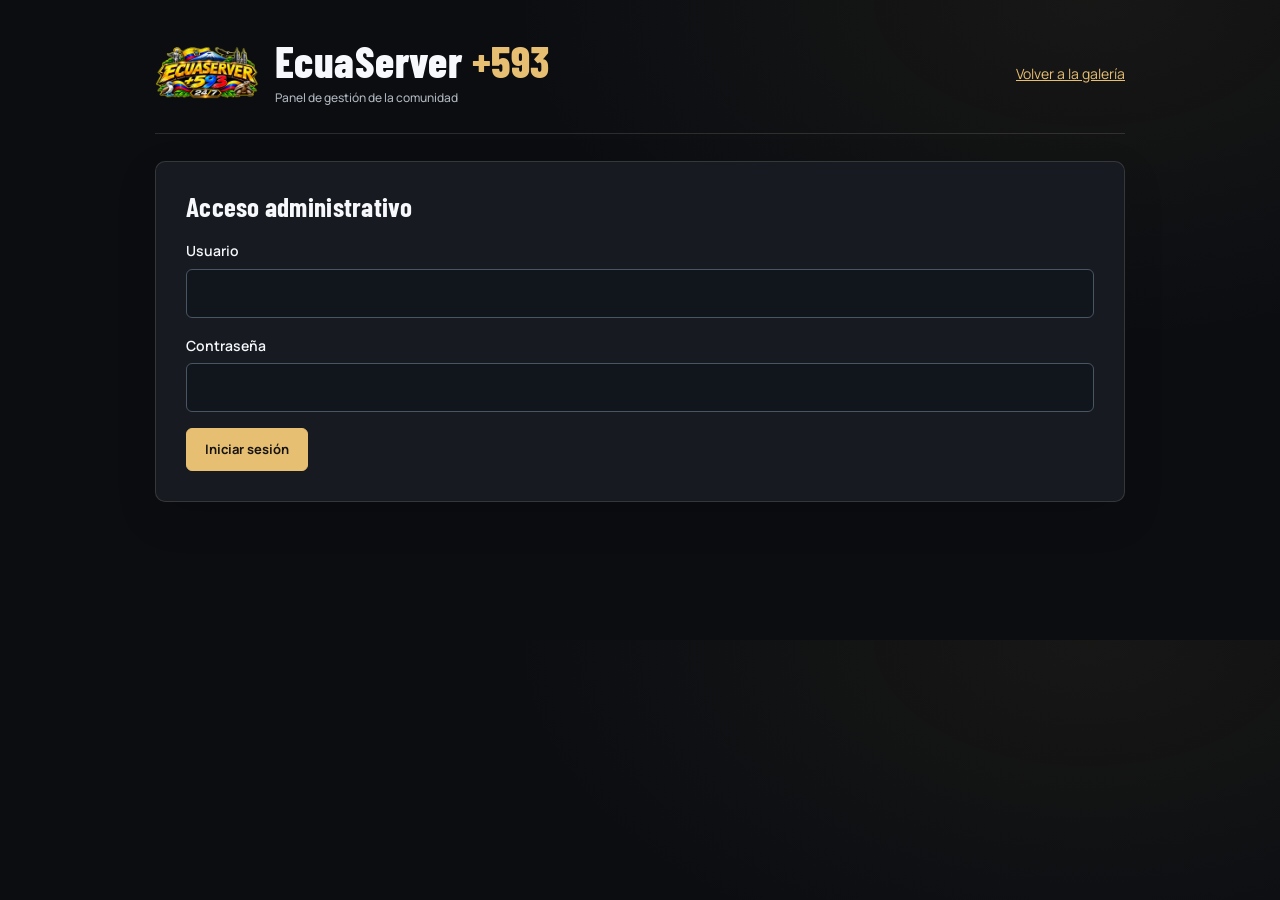
<file: admin.html>
<!doctype html>
<html lang="es">
<head>
<meta charset="utf-8"><meta name="viewport" content="width=device-width,initial-scale=1">
<meta name="robots" content="noindex,nofollow">
<meta name="theme-color" content="#0b0f14">
<title>Panel administrativo | EcuaServer +593</title>
<link rel="icon" type="image/png" href="/assets/brand/favicon.png">
<link rel="preconnect" href="https://fonts.googleapis.com">
<link rel="preconnect" href="https://fonts.gstatic.com" crossorigin>
<link href="https://fonts.googleapis.com/css2?family=Barlow+Condensed:wght@600;700;800&family=Manrope:wght@400;500;600;700;800&display=swap" rel="stylesheet">
<style>
:root{color-scheme:dark;--bg:#0b0f14;--panel:#151b23;--yellow:#ffd600;--muted:#a6b1bf;--edge:#39404a}
*{box-sizing:border-box}body{margin:0;padding:32px 20px 80px;background:radial-gradient(ellipse at 70% 0,rgba(255,214,0,.075),transparent 45%),var(--bg);font:16px/1.55 system-ui,sans-serif;color:#f6f8fb}
main{max-width:900px;margin:auto}header{display:flex;align-items:center;justify-content:space-between;gap:15px;flex-wrap:wrap;margin:0 0 28px}
h1{font-size:clamp(26px,5vw,42px);margin:0}h1 span{color:var(--yellow)}h2{font-size:22px;margin:0 0 18px}
a{color:var(--yellow)}.panel{background:var(--panel);padding:clamp(20px,4vw,30px);border:1px solid var(--edge);border-radius:18px;margin:20px 0}
label{font-weight:600;display:block;margin-bottom:6px}input{display:block;width:100%;background:#0c131b;color:white;border:1px solid #4a5563;border-radius:10px;padding:12px 14px;min-height:45px;font:inherit}input:focus{outline:2px solid var(--yellow);outline-offset:2px}
.field{margin-bottom:16px}button{border:1px solid #5b6570;background:#202a35;color:white;border-radius:10px;min-height:43px;padding:10px 18px;font:600 15px system-ui;cursor:pointer}button:hover{border-color:var(--yellow)}button.primary{background:var(--yellow);color:#111;border-color:var(--yellow)}button.danger{border-color:#de6570;color:#ffbac0}button:disabled{opacity:.5;cursor:wait}
.row{display:flex;gap:12px;flex-wrap:wrap;align-items:center}.row>*{max-width:100%}.row .grow{flex:1 1 230px}
.muted{color:var(--muted);font-size:14px}.status{min-height:24px;margin-top:14px;color:#f9d774}.status.error{color:#ff9ba6}
#admin-section[hidden],#login-section[hidden],#photo-editor[hidden]{display:none}
.photo-list{display:grid;gap:12px}
.photo-item{display:grid;grid-template-columns:115px minmax(0,1fr);gap:16px;align-items:center;padding:12px;background:#0e141b;border:1px solid var(--edge);border-radius:12px}
.photo-item img{width:115px;height:78px;object-fit:cover;border-radius:8px}.photo-item p{margin:0 0 6px;overflow-wrap:anywhere}.photo-item .row{gap:8px}
@media(max-width:520px){.photo-item{grid-template-columns:1fr}.photo-item img{width:100%;height:160px}}
.notice-check{display:flex;gap:11px;align-items:center;margin:10px 0 18px;font-weight:600}
.notice-check input{width:19px;height:19px;min-height:19px;margin:0;accent-color:var(--yellow)}
textarea{display:block;width:100%;max-width:100%;min-height:104px;resize:vertical;background:#0c131b;color:white;border:1px solid #4a5563;border-radius:10px;padding:12px 14px;font:inherit}
textarea:focus{outline:2px solid var(--yellow);outline-offset:2px}

/* Identidad visual oficial: discreta, sobria y consistente con la web pública */
:root{--bg:#0b0d11;--panel:#171b21;--yellow:#e6bf72;--muted:#aeb5bd;--edge:#3a4147}
body{background:radial-gradient(ellipse at 85% 0,rgba(230,191,114,.06),transparent 38%),#0b0d11;font:400 14px/1.65 'Manrope',system-ui,sans-serif}
main{max-width:970px}
header{padding:8px 0 26px;margin:0 0 27px;border-bottom:1px solid rgba(236,224,201,.14)}
.admin-brand{display:flex;align-items:center;gap:16px}
.admin-brand img{display:block;width:104px;height:auto;max-height:68px;object-fit:contain}
.admin-brand h1{font:800 clamp(31px,4vw,43px)/1 'Barlow Condensed',sans-serif;letter-spacing:.01em;margin:0}
.admin-brand p{color:var(--muted);font:500 12px/1.4 'Manrope',sans-serif;margin:7px 0 0}
h2{font:700 27px/1.1 'Barlow Condensed',sans-serif;letter-spacing:.01em}
.panel{border-radius:10px;border-color:rgba(236,224,201,.14);background:#171b21;box-shadow:0 15px 40px rgba(0,0,0,.13)}
button{border-radius:6px;font:700 13px 'Manrope',sans-serif;transition:border-color .2s,background .2s}
button.primary{color:#161310}
input,textarea{border-radius:6px;background:#11161c}
.photo-item{background:#11161b;border-radius:7px}
a{color:var(--yellow)}
a:focus-visible,button:focus-visible,input:focus-visible,textarea:focus-visible{outline:2px solid var(--yellow);outline-offset:2px}
@media(max-width:560px){body{padding:19px 14px 70px}.admin-brand{gap:9px}.admin-brand img{width:78px}.admin-brand h1{font-size:29px}.admin-brand p{font-size:10px}header{gap:10px}.panel{padding:19px}h2{font-size:25px}}
</style>
</head>
<body>
<main>
<header>
 <div class="admin-brand">
  <img src="/assets/brand/logo.webp" width="104" height="52" alt="Logotipo EcuaServer +593" decoding="async">
  <div><h1>EcuaServer <span>+593</span></h1><p>Panel de gestión de la comunidad</p></div>
 </div>
 <a href="/#galeria">Volver a la galería</a>
</header>
<section id="login-section" class="panel" aria-labelledby="login-title">
 <h2 id="login-title">Acceso administrativo</h2>
 <form id="login-form">
  <div class="field"><label for="username">Usuario</label><input id="username" type="text" autocomplete="username" autocapitalize="none" spellcheck="false" required></div>
  <div class="field"><label for="password">Contraseña</label><input id="password" type="password" autocomplete="current-password" required></div>
  <div class="row"><button class="primary" type="submit">Iniciar sesión</button></div>
 </form>
 
</section>
<section id="admin-section" hidden>
 <div class="row"><span id="session-email" class="muted grow"></span><button type="button" id="logout">Cerrar sesión</button></div>
 <section class="panel">
  <h2>Título de la galería</h2>
  <form id="title-form"><div class="field"><label for="gallery-title">Título</label><input id="gallery-title" maxlength="120" required></div><button class="primary" type="submit">Guardar título</button></form>
 </section>
 <section class="panel">
  <h2>Aviso de mantenimiento</h2>
  <form id="notice-form">
    <label class="notice-check" for="notice-enabled"><input type="checkbox" id="notice-enabled">Mostrar aviso en la web pública</label>
    <div class="field"><label for="notice-message">Texto del aviso</label><textarea id="notice-message" maxlength="240" placeholder="Mensaje para los visitantes"></textarea></div>
    <button class="primary" type="submit">Guardar aviso</button>
    <p class="muted">Este mensaje es independiente del estado real del servidor informado por BisectHosting.</p>
  </form>
 </section>
 <section class="panel">
  <h2 id="editor-title">Agregar fotografía</h2>
  <form id="photo-editor">
   <div class="field"><label for="photo-file">Imagen JPG, PNG, WebP o AVIF (hasta 8 MB)</label><input id="photo-file" type="file" accept="image/jpeg,image/png,image/webp,image/avif"></div>
   <div class="field"><label for="photo-caption">Descripción de la fotografía</label><input id="photo-caption" maxlength="160" placeholder="Opcional"></div>
   <div class="field"><label for="photo-order">Orden (de izquierda a derecha)</label><input id="photo-order" type="number" min="0" max="9999" step="1" value="0" required></div>
   <div class="row"><button class="primary" type="submit" id="save-photo">Agregar fotografía</button><button type="button" id="cancel-edit" hidden>Cancelar edición</button></div>
  </form>
 </section>
 <section class="panel"><h2>Fotografías publicadas</h2><div id="photo-list" class="photo-list"></div></section>
</section>
<p id="status" role="status" aria-live="polite" class="status"></p>
</main>
<script>
(() => {
'use strict';
const endpoint='https://oukgdzfhqeygocmxuiwt.supabase.co';
const key='sb_publishable_1U6UEZiyArZL2wswqNfdAA_PSiZesM1';
const bucket='ecuaserver-galeria';
const $=id=>document.getElementById(id);
const status=$('status');
const login=$('login-section'),admin=$('admin-section');
let session=null,photos=[],editing=null,busy=false;
function say(message,error=false){status.textContent=message;status.className='status'+(error?' error':'');}
function setBusy(value){busy=value;document.querySelectorAll('button').forEach(b=>{if(b.id!=='logout')b.disabled=value;});}
async function request(path,{method='GET',body,auth=false,contentType='application/json',headers={}}={}){
  let token='';
  if(auth){
    if(!session)throw Error('Inicia sesión.');
    if(session.expires_at && session.expires_at*1000<Date.now()+60000)await refreshSession();
    token=session.access_token;
  }
  const h={apikey:key,...headers};
  if(auth)h.Authorization='Bearer '+token;
  if(body!==undefined&&contentType)h['Content-Type']=contentType;
  const response=await fetch(endpoint+path,{method,headers:h,body:body===undefined?undefined:contentType==='application/json'?JSON.stringify(body):body});
  const raw=await response.text();
  let data;try{data=raw?JSON.parse(raw):null}catch{data=raw}
  if(!response.ok)throw Error((data&& (data.message||data.msg||data.error_description||data.error))||('Error HTTP '+response.status));
  return data;
}
function saveSession(s){
  session={...s,expires_at:s.expires_at||Math.floor(Date.now()/1000)+(s.expires_in||3600)};
  sessionStorage.setItem('ecua_gallery_session',JSON.stringify(session));
}
async function refreshSession(){
  if(!session?.refresh_token)throw Error('La sesión caducó.');
  const s=await request('/auth/v1/token?grant_type=refresh_token',{method:'POST',body:{refresh_token:session.refresh_token}});
  saveSession(s);
}
async function ensureAdmin(){
 const allowed=await request('/rest/v1/rpc/ecuaserver_can_manage_gallery',{method:'POST',auth:true,body:{}});
 if(allowed!==true)throw Error('Esta cuenta no tiene permisos de administración.');
}
async function load(){
 const [settings,list,notices]=await Promise.all([
   request('/rest/v1/ecuaserver_gallery_settings?select=title&id=eq.1',{auth:true}),
   request('/rest/v1/ecuaserver_gallery_photos?select=id,object_path,caption,sort_order,created_at&order=sort_order.asc,created_at.asc&limit=100',{auth:true}),
   request('/rest/v1/ecuaserver_server_notice?select=enabled,message&id=eq.1',{auth:true})
 ]);
 $('gallery-title').value=settings[0]?.title||'Galería de fotografías';
 $('notice-enabled').checked=Boolean(notices[0]?.enabled);
 $('notice-message').value=notices[0]?.message||'';
 photos=list||[];
 renderList();
}
function makeButton(label,cb,klass=''){const b=document.createElement('button');b.type='button';b.textContent=label;b.className=klass;b.addEventListener('click',cb);return b;}
function renderList(){
 const root=$('photo-list');root.replaceChildren();
 if(photos.length===0){const p=document.createElement('p');p.className='muted';p.textContent='Todavía no hay fotografías.';root.append(p);return;}
 for(const photo of photos){
  const item=document.createElement('div');item.className='photo-item';
  const img=document.createElement('img');img.loading='lazy';img.alt=photo.caption||'Fotografía';img.src=endpoint+'/storage/v1/object/public/'+bucket+'/'+encodeURIComponent(photo.object_path);
  const details=document.createElement('div');
  const text=document.createElement('p');text.textContent=(photo.caption||'Sin descripción')+' · Orden: '+photo.sort_order;
  const actions=document.createElement('div');actions.className='row';
  actions.append(makeButton('Editar',()=>editPhoto(photo)),makeButton('Retirar',()=>removePhoto(photo),'danger'));
  details.append(text,actions);item.append(img,details);root.append(item);
 }
}
function editPhoto(photo){
 editing=photo;$('editor-title').textContent='Editar fotografía';$('photo-caption').value=photo.caption||'';$('photo-order').value=photo.sort_order;$('photo-file').value='';$('save-photo').textContent='Guardar cambios';$('cancel-edit').hidden=false;
 $('photo-editor').scrollIntoView({behavior:'smooth',block:'center'});
}
function resetEditor(){
 editing=null;$('editor-title').textContent='Agregar fotografía';$('photo-editor').reset();$('photo-order').value=photos.length*10;$('save-photo').textContent='Agregar fotografía';$('cancel-edit').hidden=true;
}
function fileCheck(file){
 if(!file)return;
 if(!['image/jpeg','image/png','image/webp','image/avif'].includes(file.type))throw Error('Solo se admiten fotografías JPG, PNG, WebP o AVIF.');
 if(file.size>8*1024*1024)throw Error('La fotografía supera los 8 MB.');
}
async function uploadFile(file){
 fileCheck(file);
 const ext={'image/jpeg':'jpg','image/png':'png','image/webp':'webp','image/avif':'avif'}[file.type];
 const path=crypto.randomUUID()+'.'+ext;
 await request('/storage/v1/object/'+bucket+'/'+path,{method:'POST',auth:true,body:file,contentType:file.type,headers:{'x-upsert':'false','cache-control':'3600'}});
 return path;
}
async function removeStorage(path){
 await request('/storage/v1/object/'+bucket+'/'+encodeURIComponent(path),{method:'DELETE',auth:true});
}
$('login-form').addEventListener('submit',async e=>{
 e.preventDefault();if(busy)return;setBusy(true);say('Comprobando credenciales…');
 try{
  const username=$('username').value.trim();
  const response=await fetch('/api/admin-login',{method:'POST',headers:{'Content-Type':'application/json'},body:JSON.stringify({username,password:$('password').value}),cache:'no-store'});
  const s=await response.json();
  if(!response.ok)throw Error(s.error||'Usuario o contraseña incorrectos.');
  saveSession(s);await ensureAdmin();login.hidden=true;admin.hidden=false;$('session-email').textContent='ANDRES';$('password').value='';await load();resetEditor();say('Panel administrativo disponible.');
 }catch(e){session=null;sessionStorage.removeItem('ecua_gallery_session');say(e.message,true)}
 finally{setBusy(false)}
});
$('logout').addEventListener('click',()=>{
 const token=session?.access_token;
 if(token)fetch(endpoint+'/auth/v1/logout',{method:'POST',headers:{apikey:key,Authorization:'Bearer '+token}}).catch(()=>{});
 session=null;sessionStorage.removeItem('ecua_gallery_session');admin.hidden=true;login.hidden=false;say('Sesión cerrada.');
});
$('title-form').addEventListener('submit',async e=>{
 e.preventDefault();if(busy)return;const title=$('gallery-title').value.trim();if(!title)return;
 setBusy(true);say('Guardando título…');
 try{await request('/rest/v1/ecuaserver_gallery_settings?id=eq.1',{method:'PATCH',auth:true,body:{title},headers:{Prefer:'return=minimal'}});say('Título actualizado.');}
 catch(e){say(e.message,true)}finally{setBusy(false)}
});
$('notice-form').addEventListener('submit',async e=>{
 e.preventDefault();if(busy)return;
 const enabled=$('notice-enabled').checked;
 const message=$('notice-message').value.trim();
 if(enabled&&!message){say('Escribe un mensaje antes de activar el aviso.',true);return;}
 setBusy(true);say('Guardando aviso…');
 try{
   await request('/rest/v1/ecuaserver_server_notice?id=eq.1',{
     method:'PATCH',auth:true,body:{enabled,message,updated_at:new Date().toISOString()},
     headers:{Prefer:'return=minimal'}
   });
   say(enabled?'Aviso de mantenimiento publicado.':'Aviso desactivado.');
 }catch(e){say(e.message,true)}finally{setBusy(false)}
});
$('cancel-edit').addEventListener('click',resetEditor);
$('photo-editor').addEventListener('submit',async e=>{
 e.preventDefault();if(busy)return;
 const file=$('photo-file').files[0],caption=$('photo-caption').value.trim(),sort_order=Number($('photo-order').value);
 if(!editing&&!file){say('Selecciona una fotografía.',true);return;}
 if(!Number.isInteger(sort_order)||sort_order<0||sort_order>9999){say('El orden debe estar entre 0 y 9999.',true);return;}
 try{fileCheck(file)}catch(e){say(e.message,true);return;}
 setBusy(true);say('Guardando fotografía…');let newPath=null;
 try{
  if(file)newPath=await uploadFile(file);
  if(editing){
   const prev=editing.object_path;
   const changes={caption,sort_order};if(newPath)changes.object_path=newPath;
   await request('/rest/v1/ecuaserver_gallery_photos?id=eq.'+encodeURIComponent(editing.id),{method:'PATCH',auth:true,body:changes,headers:{Prefer:'return=minimal'}});
   if(newPath)await removeStorage(prev).catch(()=>say('Fotografía actualizada. El archivo anterior requiere limpieza.'));
  }else{
   await request('/rest/v1/ecuaserver_gallery_photos',{method:'POST',auth:true,body:{object_path:newPath,caption,sort_order},headers:{Prefer:'return=minimal'}});
  }
  await load();resetEditor();say('Cambios publicados.');
 }catch(e){if(newPath)await removeStorage(newPath).catch(()=>{});say(e.message,true)}
 finally{setBusy(false)}
});
async function removePhoto(photo){
 if(busy||!confirm('¿Retirar esta fotografía de la galería?'))return;
 setBusy(true);say('Retirando fotografía…');
 try{
  await request('/rest/v1/ecuaserver_gallery_photos?id=eq.'+encodeURIComponent(photo.id),{method:'DELETE',auth:true,headers:{Prefer:'return=minimal'}});
  await removeStorage(photo.object_path).catch(()=>{});
  await load();resetEditor();say('Fotografía retirada.');
 }catch(e){say(e.message,true)}finally{setBusy(false)}
}
(async()=>{
 try{
  const stored=sessionStorage.getItem('ecua_gallery_session');if(!stored)return;
  session=JSON.parse(stored);await ensureAdmin();login.hidden=true;admin.hidden=false;$('session-email').textContent='ANDRES';await load();resetEditor();say('Sesión restaurada.');
 }catch(e){session=null;sessionStorage.removeItem('ecua_gallery_session');say('Inicia sesión para administrar.');}
})();
})();
</script>
</body>
</html>
</file>
